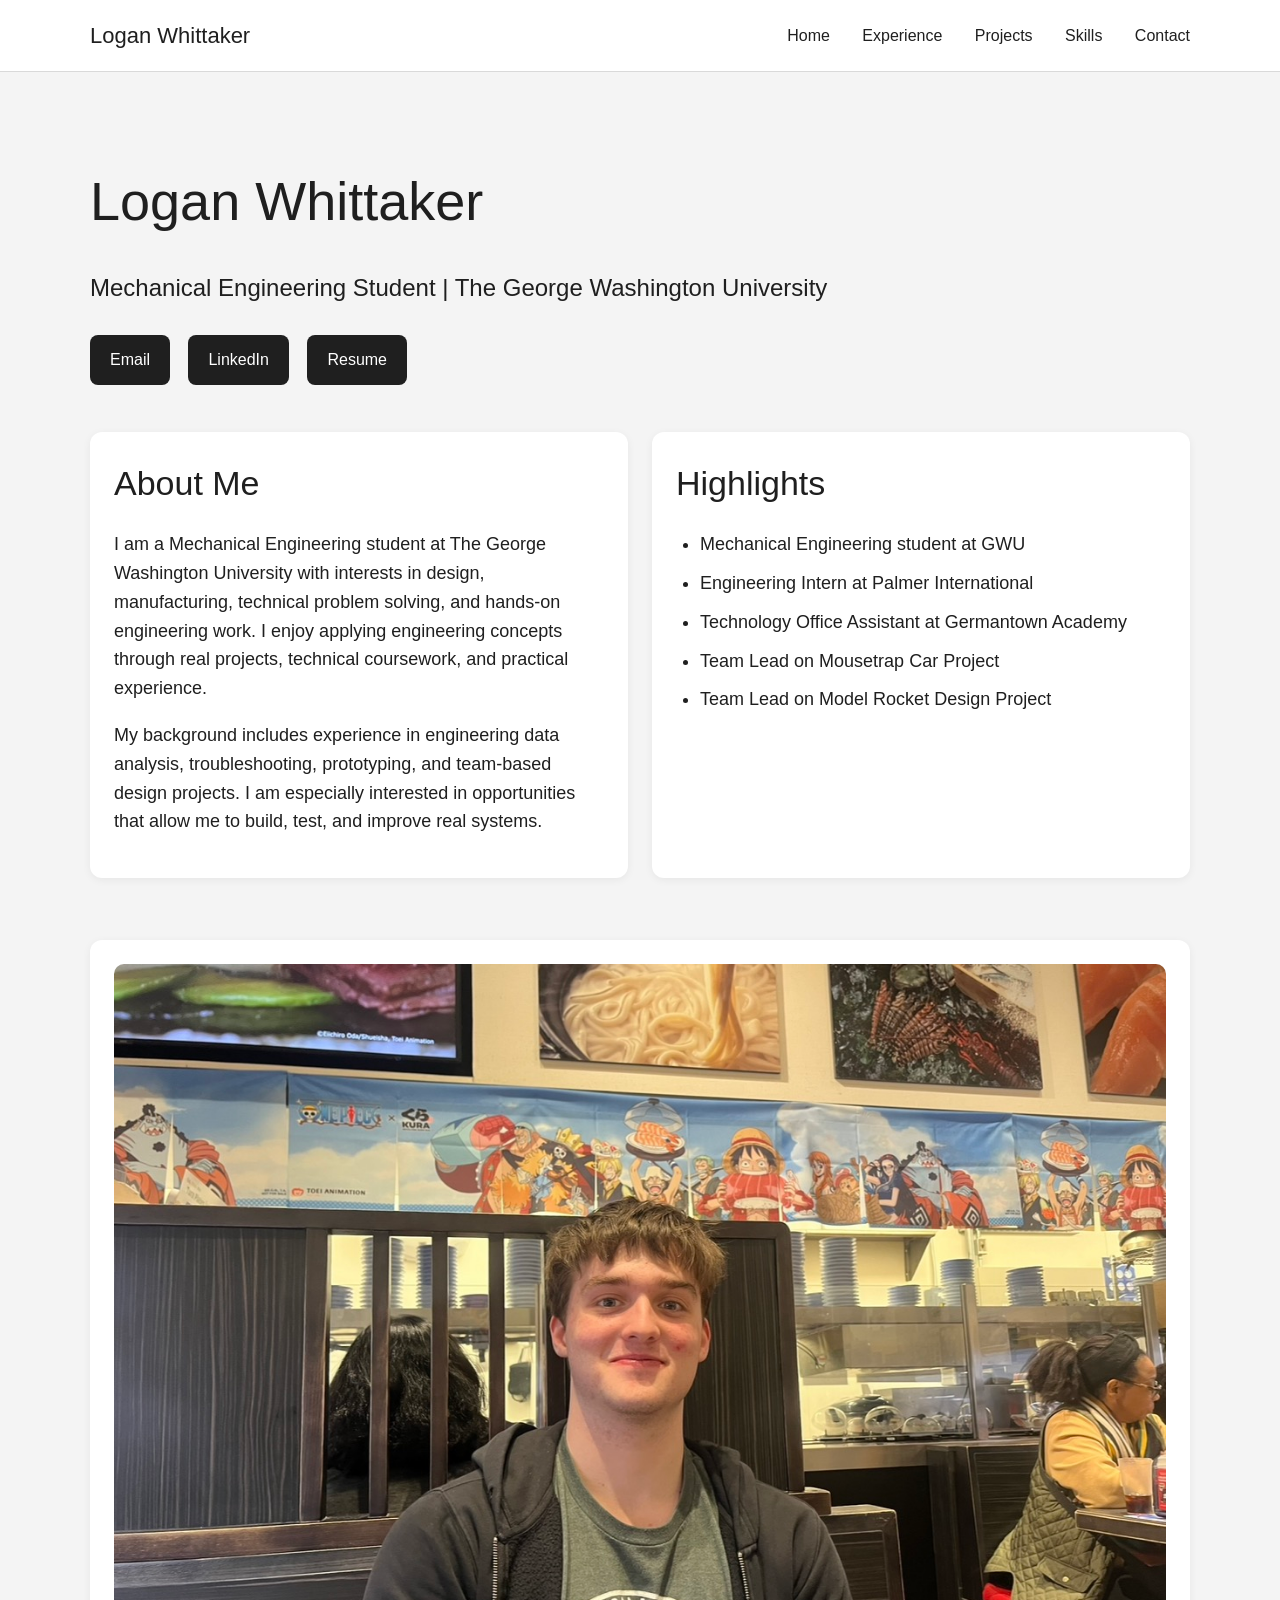
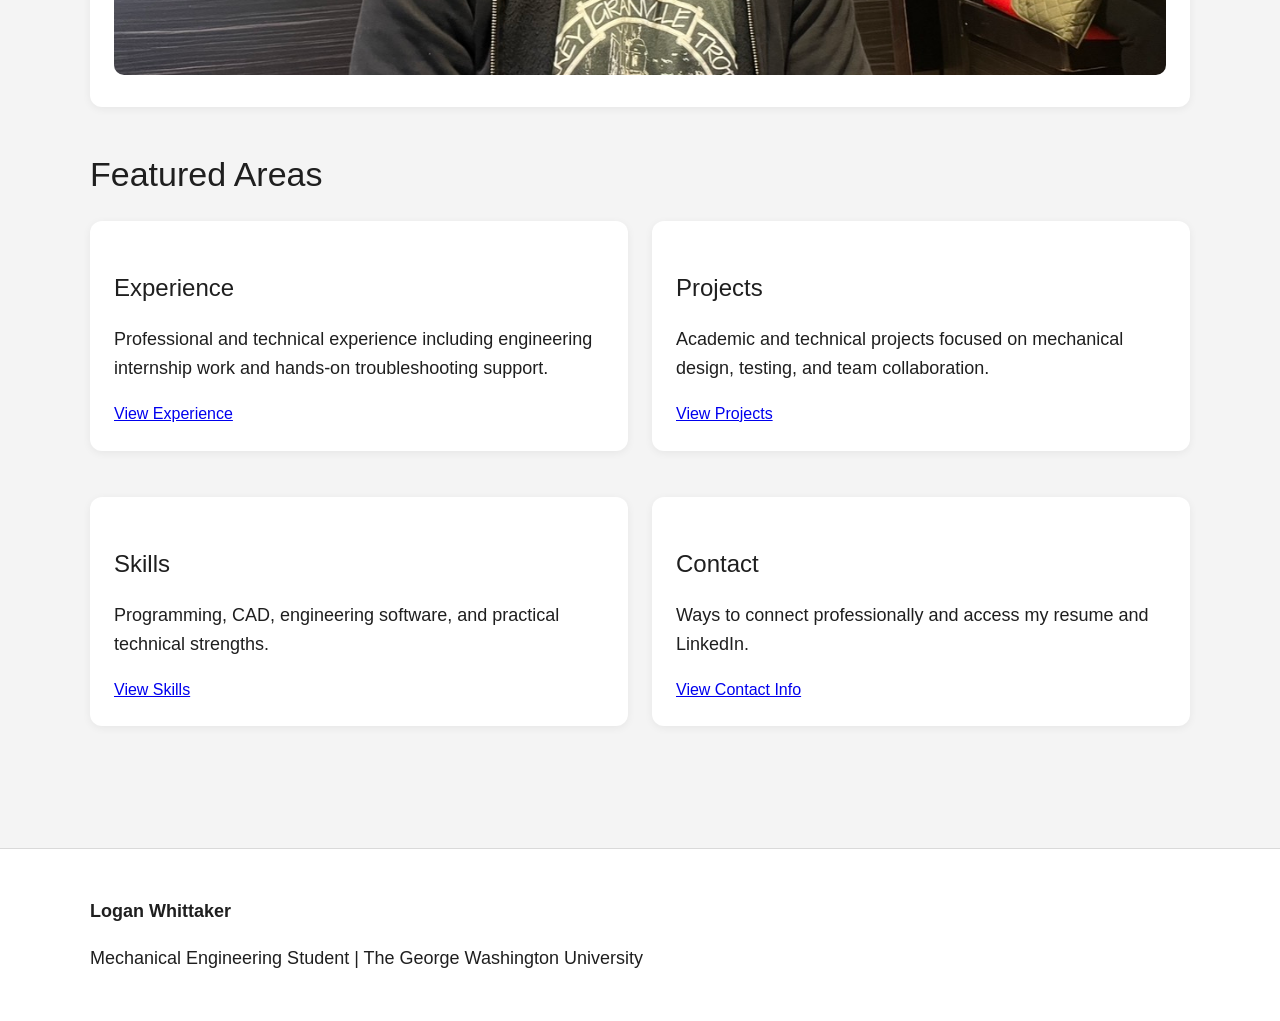
<file: index.html>
<!DOCTYPE html>
<html lang="en">
<head>
  <meta charset="UTF-8" />
  <title>Logan Whittaker | Home</title>
  <link rel="stylesheet" href="style.css" />
</head>
<body>

  <nav>
    <div class="nav-container">
      <div class="site-name">Logan Whittaker</div>
      <div class="nav-links">
        <a href="index.html">Home</a>
        <a href="experience.html">Experience</a>
        <a href="projects.html">Projects</a>
        <a href="skills.html">Skills</a>
        <a href="contact.html">Contact</a>
      </div>
    </div>
  </nav>

  <div class="container">
    <h1>Logan Whittaker</h1>
    <p class="hero-subtitle">Mechanical Engineering Student | The George Washington University</p>

    <div class="button-row">
      <a class="button" href="mailto:logan.whittaker@gwu.edu">Email</a>
      <a class="button" href="https://www.linkedin.com/in/logan-whittaker" target="_blank">LinkedIn</a>
      <a class="button" href="resume.pdf" target="_blank">Resume</a>
    </div>

    <div class="two-column">
      <div class="card">
        <h2>About Me</h2>
        <p>
          I am a Mechanical Engineering student at The George Washington University with interests in design,
          manufacturing, technical problem solving, and hands-on engineering work. I enjoy applying engineering
          concepts through real projects, technical coursework, and practical experience.
        </p>
        <p>
          My background includes experience in engineering data analysis, troubleshooting, prototyping, and team-based
          design projects. I am especially interested in opportunities that allow me to build, test, and improve
          real systems.
        </p>
      </div>

      <div class="card">
        <h2>Highlights</h2>
        <ul>
          <li>Mechanical Engineering student at GWU</li>
          <li>Engineering Intern at Palmer International</li>
          <li>Technology Office Assistant at Germantown Academy</li>
          <li>Team Lead on Mousetrap Car Project</li>
          <li>Team Lead on Model Rocket Design Project</li>
        </ul>
      </div>
    </div>

    <div class="section">
  <div class="card">
    <img src="home.jpg" alt="Logan Whittaker photo">
  </div>
</div>

    <div class="section">
      <h2>Featured Areas</h2>

      <div class="two-column">
        <div class="card">
          <h3>Experience</h3>
          <p>
            Professional and technical experience including engineering internship work and hands-on troubleshooting support.
          </p>
          <a href="experience.html">View Experience</a>
        </div>

        <div class="card">
          <h3>Projects</h3>
          <p>
            Academic and technical projects focused on mechanical design, testing, and team collaboration.
          </p>
          <a href="projects.html">View Projects</a>
        </div>

        <div class="card">
          <h3>Skills</h3>
          <p>
            Programming, CAD, engineering software, and practical technical strengths.
          </p>
          <a href="skills.html">View Skills</a>
        </div>

        <div class="card">
          <h3>Contact</h3>
          <p>
            Ways to connect professionally and access my resume and LinkedIn.
          </p>
          <a href="contact.html">View Contact Info</a>
        </div>
      </div>
    </div>
  </div>

  <div class="footer">
    <div class="container">
      <p><strong>Logan Whittaker</strong></p>
      <p>Mechanical Engineering Student | The George Washington University</p>
    </div>
  </div>

</body>
</html>
</file>
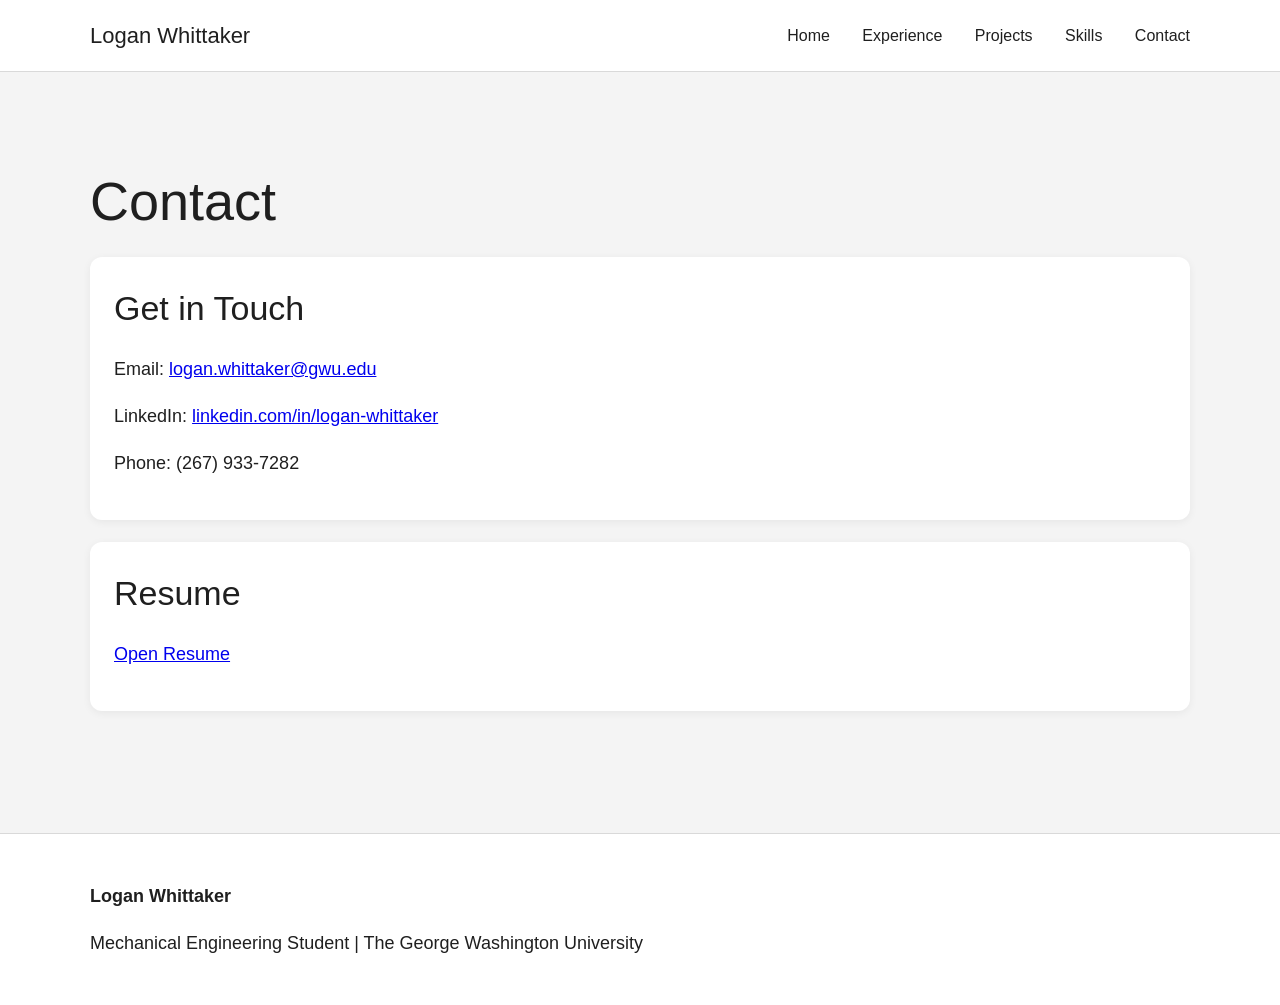
<file: contact.html>
<!DOCTYPE html>
<html lang="en">
<head>
  <meta charset="UTF-8" />
  <title>Logan Whittaker | Contact</title>
  <link rel="stylesheet" href="style.css" />
</head>
<body>

  <nav>
    <div class="nav-container">
      <div class="site-name">Logan Whittaker</div>
      <div class="nav-links">
        <a href="index.html">Home</a>
        <a href="experience.html">Experience</a>
        <a href="projects.html">Projects</a>
        <a href="skills.html">Skills</a>
        <a href="contact.html">Contact</a>
      </div>
    </div>
  </nav>

  <div class="container">
    <h1>Contact</h1>

    <div class="card">
      <h2>Get in Touch</h2>
      <p>Email: <a href="mailto:logan.whittaker@gwu.edu">logan.whittaker@gwu.edu</a></p>
      <p>LinkedIn: <a href="https://www.linkedin.com/in/logan-whittaker" target="_blank">linkedin.com/in/logan-whittaker</a></p>
      <p>Phone: (267) 933-7282</p>
    </div>

    <div class="card">
      <h2>Resume</h2>
      <p><a href="resume.pdf" target="_blank">Open Resume</a></p>
    </div>
  </div>

  <div class="footer">
    <div class="container">
      <p><strong>Logan Whittaker</strong></p>
      <p>Mechanical Engineering Student | The George Washington University</p>
    </div>
  </div>

</body>
</html>
</file>
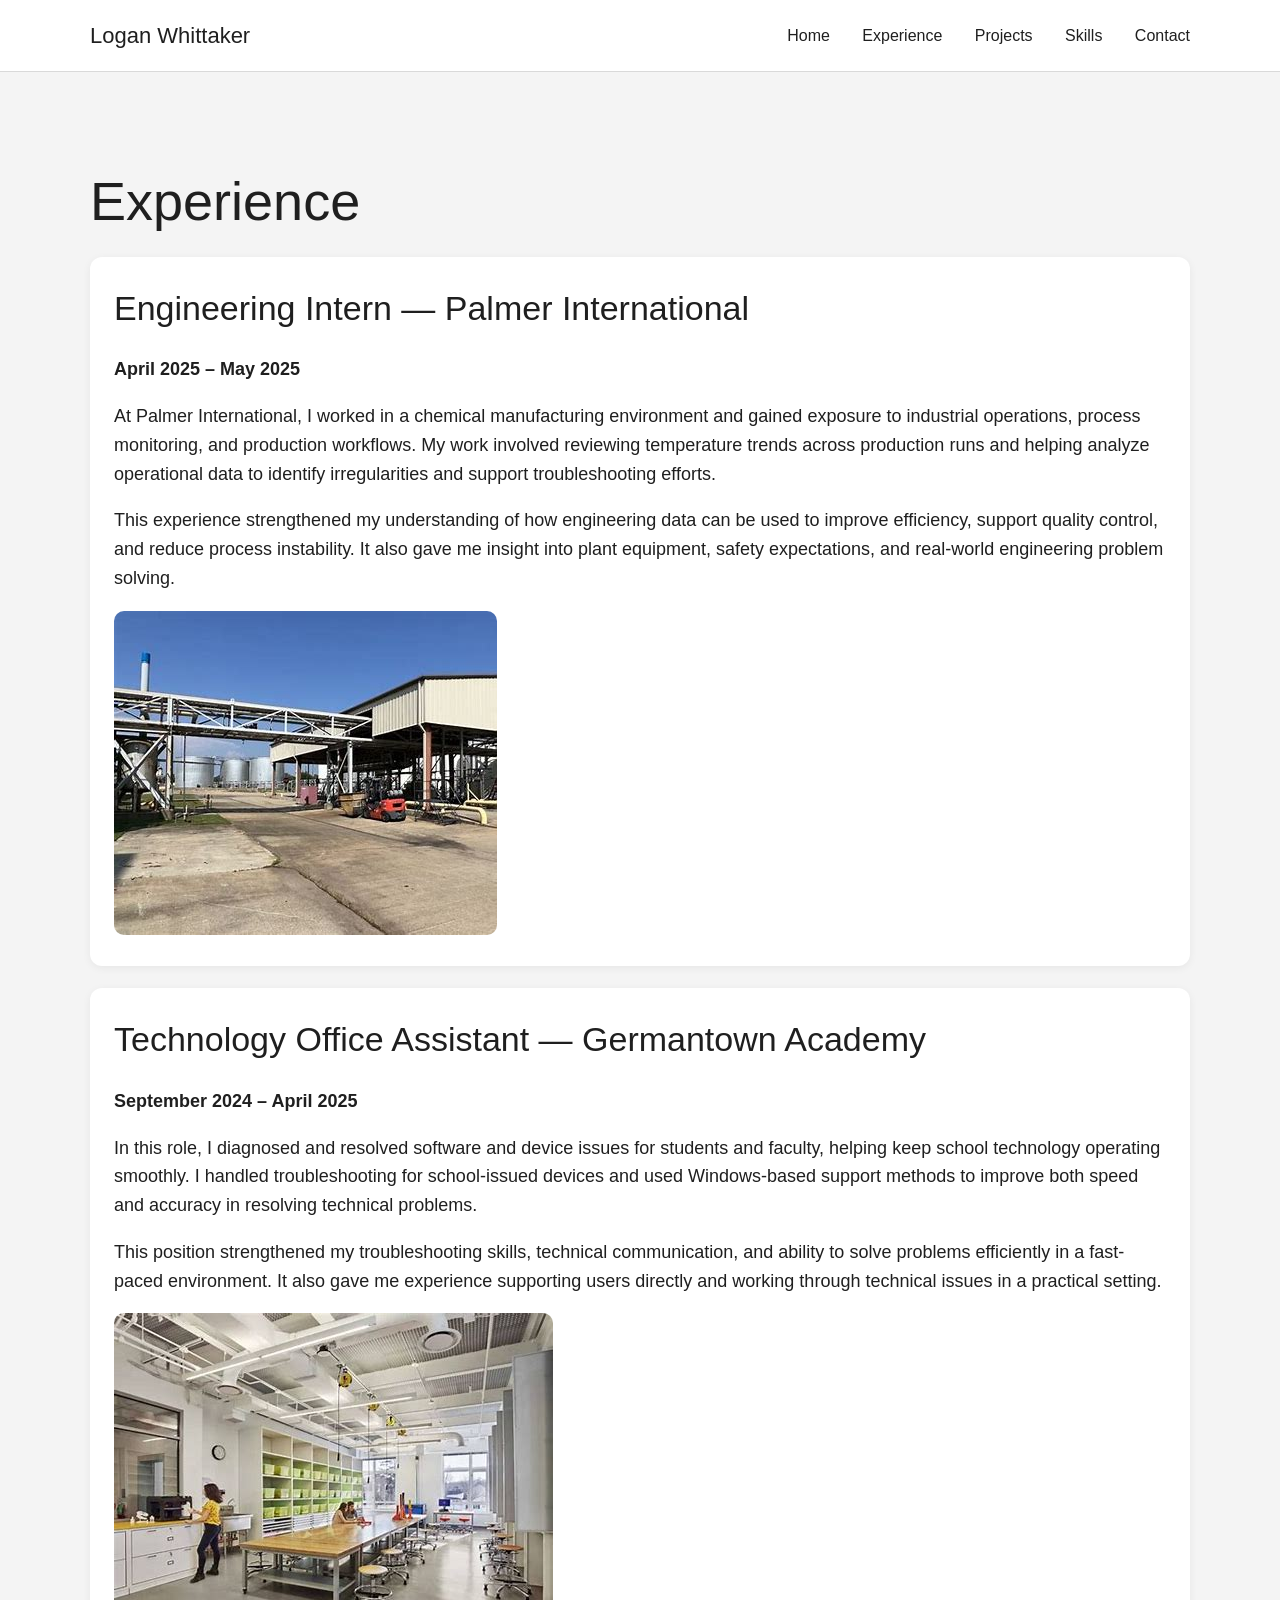
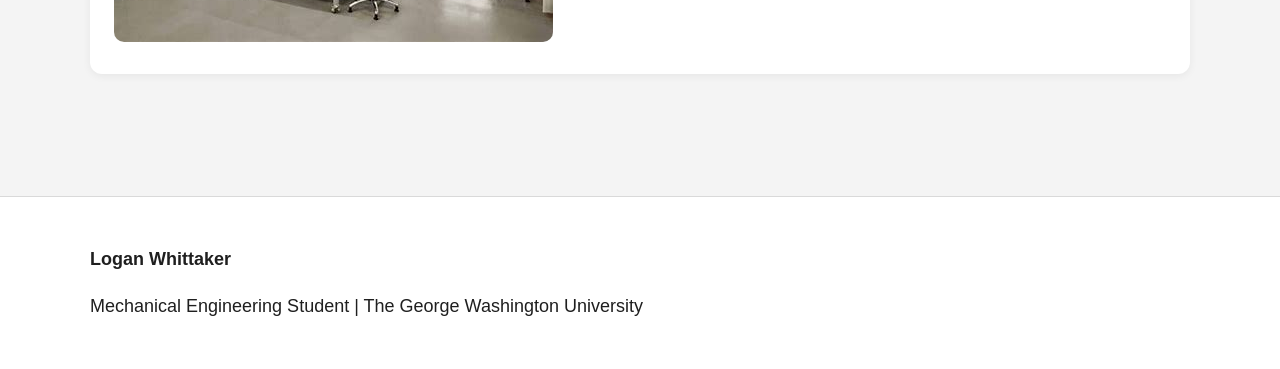
<file: experience.html>
<!DOCTYPE html>
<html lang="en">
<head>
  <meta charset="UTF-8" />
  <title>Logan Whittaker | Experience</title>
  <link rel="stylesheet" href="style.css" />
</head>
<body>

  <nav>
    <div class="nav-container">
      <div class="site-name">Logan Whittaker</div>
      <div class="nav-links">
        <a href="index.html">Home</a>
        <a href="experience.html">Experience</a>
        <a href="projects.html">Projects</a>
        <a href="skills.html">Skills</a>
        <a href="contact.html">Contact</a>
      </div>
    </div>
  </nav>

  <div class="container">
    <h1>Experience</h1>

    <div class="card">
      <h2>Engineering Intern — Palmer International</h2>
      <p><strong>April 2025 – May 2025</strong></p>
      <p>
        At Palmer International, I worked in a chemical manufacturing environment and gained exposure to
        industrial operations, process monitoring, and production workflows. My work involved reviewing
        temperature trends across production runs and helping analyze operational data to identify irregularities
        and support troubleshooting efforts.
      </p>
      <p>
        This experience strengthened my understanding of how engineering data can be used to improve efficiency,
        support quality control, and reduce process instability. It also gave me insight into plant equipment,
        safety expectations, and real-world engineering problem solving.
      </p>
      <img src="palmer.jpg" alt="Palmer International experience photo">
    </div>

    <div class="card">
      <h2>Technology Office Assistant — Germantown Academy</h2>
      <p><strong>September 2024 – April 2025</strong></p>
      <p>
        In this role, I diagnosed and resolved software and device issues for students and faculty, helping keep
        school technology operating smoothly. I handled troubleshooting for school-issued devices and used
        Windows-based support methods to improve both speed and accuracy in resolving technical problems.
      </p>
      <p>
        This position strengthened my troubleshooting skills, technical communication, and ability to solve
        problems efficiently in a fast-paced environment. It also gave me experience supporting users directly
        and working through technical issues in a practical setting.
      </p>
      <img src="techoffice.jpg" alt="Technology Office Assistant photo">
    </div>
  </div>

  <div class="footer">
    <div class="container">
      <p><strong>Logan Whittaker</strong></p>
      <p>Mechanical Engineering Student | The George Washington University</p>
    </div>
  </div>

</body>
</html>
</file>
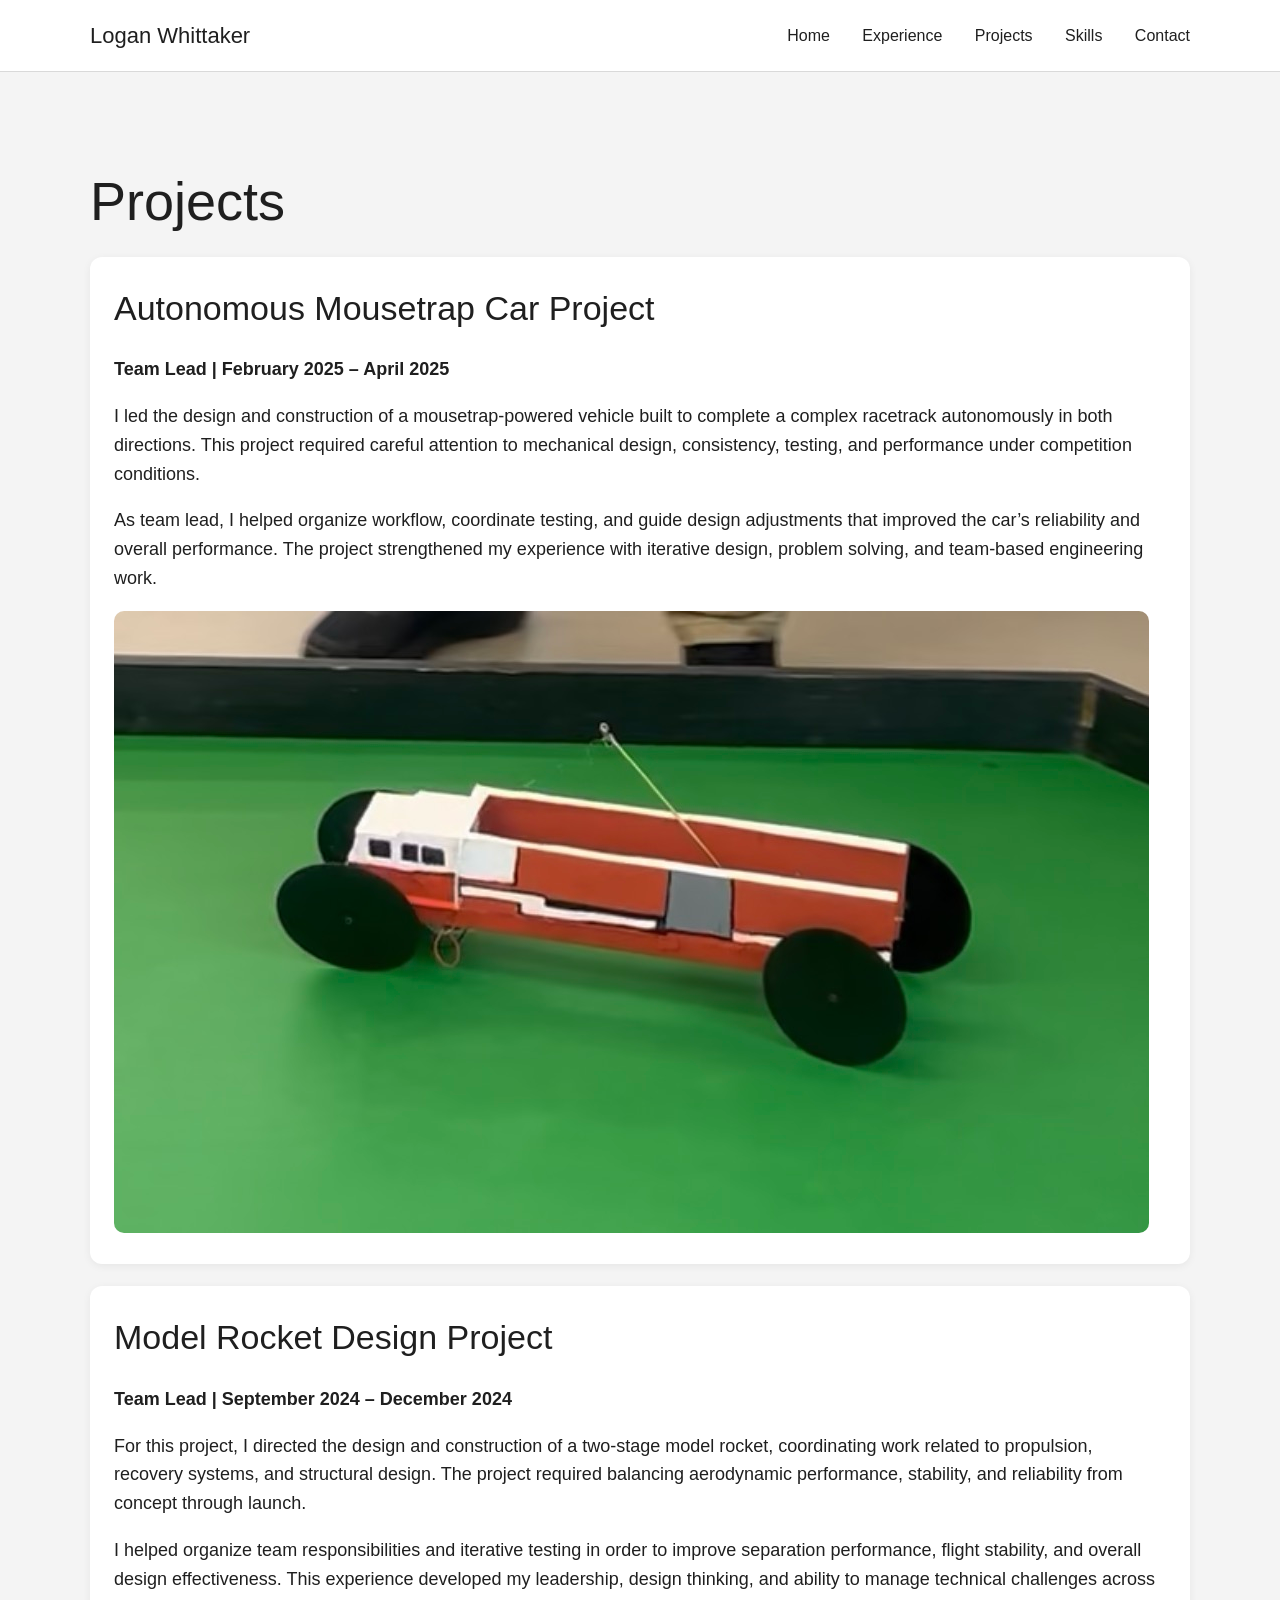
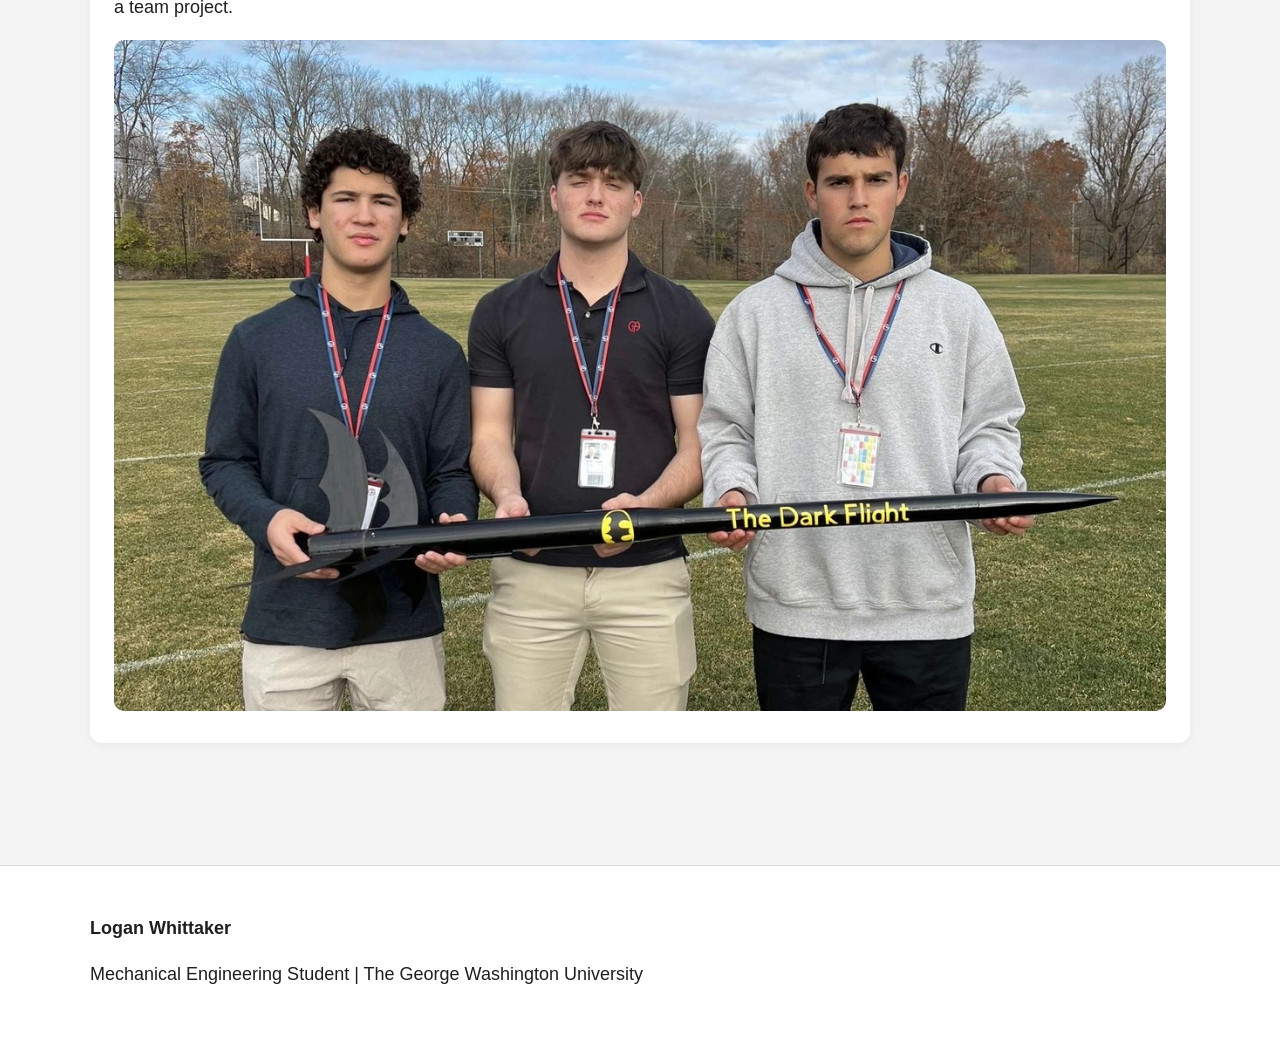
<file: projects.html>
<!DOCTYPE html>
<html lang="en">
<head>
  <meta charset="UTF-8" />
  <title>Logan Whittaker | Projects</title>
  <link rel="stylesheet" href="style.css" />
</head>
<body>

  <nav>
    <div class="nav-container">
      <div class="site-name">Logan Whittaker</div>
      <div class="nav-links">
        <a href="index.html">Home</a>
        <a href="experience.html">Experience</a>
        <a href="projects.html">Projects</a>
        <a href="skills.html">Skills</a>
        <a href="contact.html">Contact</a>
      </div>
    </div>
  </nav>

  <div class="container">
    <h1>Projects</h1>

    <div class="card">
      <h2>Autonomous Mousetrap Car Project</h2>
      <p><strong>Team Lead | February 2025 – April 2025</strong></p>
      <p>
        I led the design and construction of a mousetrap-powered vehicle built to complete a complex racetrack
        autonomously in both directions. This project required careful attention to mechanical design,
        consistency, testing, and performance under competition conditions.
      </p>
      <p>
        As team lead, I helped organize workflow, coordinate testing, and guide design adjustments that improved
        the car’s reliability and overall performance. The project strengthened my experience with iterative
        design, problem solving, and team-based engineering work.
      </p>
      <img src="mousetrap.jpg" alt="Autonomous Mousetrap Car Project photo">
    </div>

    <div class="card">
      <h2>Model Rocket Design Project</h2>
      <p><strong>Team Lead | September 2024 – December 2024</strong></p>
      <p>
        For this project, I directed the design and construction of a two-stage model rocket, coordinating work
        related to propulsion, recovery systems, and structural design. The project required balancing
        aerodynamic performance, stability, and reliability from concept through launch.
      </p>
      <p>
        I helped organize team responsibilities and iterative testing in order to improve separation performance,
        flight stability, and overall design effectiveness. This experience developed my leadership, design
        thinking, and ability to manage technical challenges across a team project.
      </p>
      <img src="rocket.jpg" alt="Model Rocket Design Project photo">
    </div>
  </div>

  <div class="footer">
    <div class="container">
      <p><strong>Logan Whittaker</strong></p>
      <p>Mechanical Engineering Student | The George Washington University</p>
    </div>
  </div>

</body>
</html>
</file>
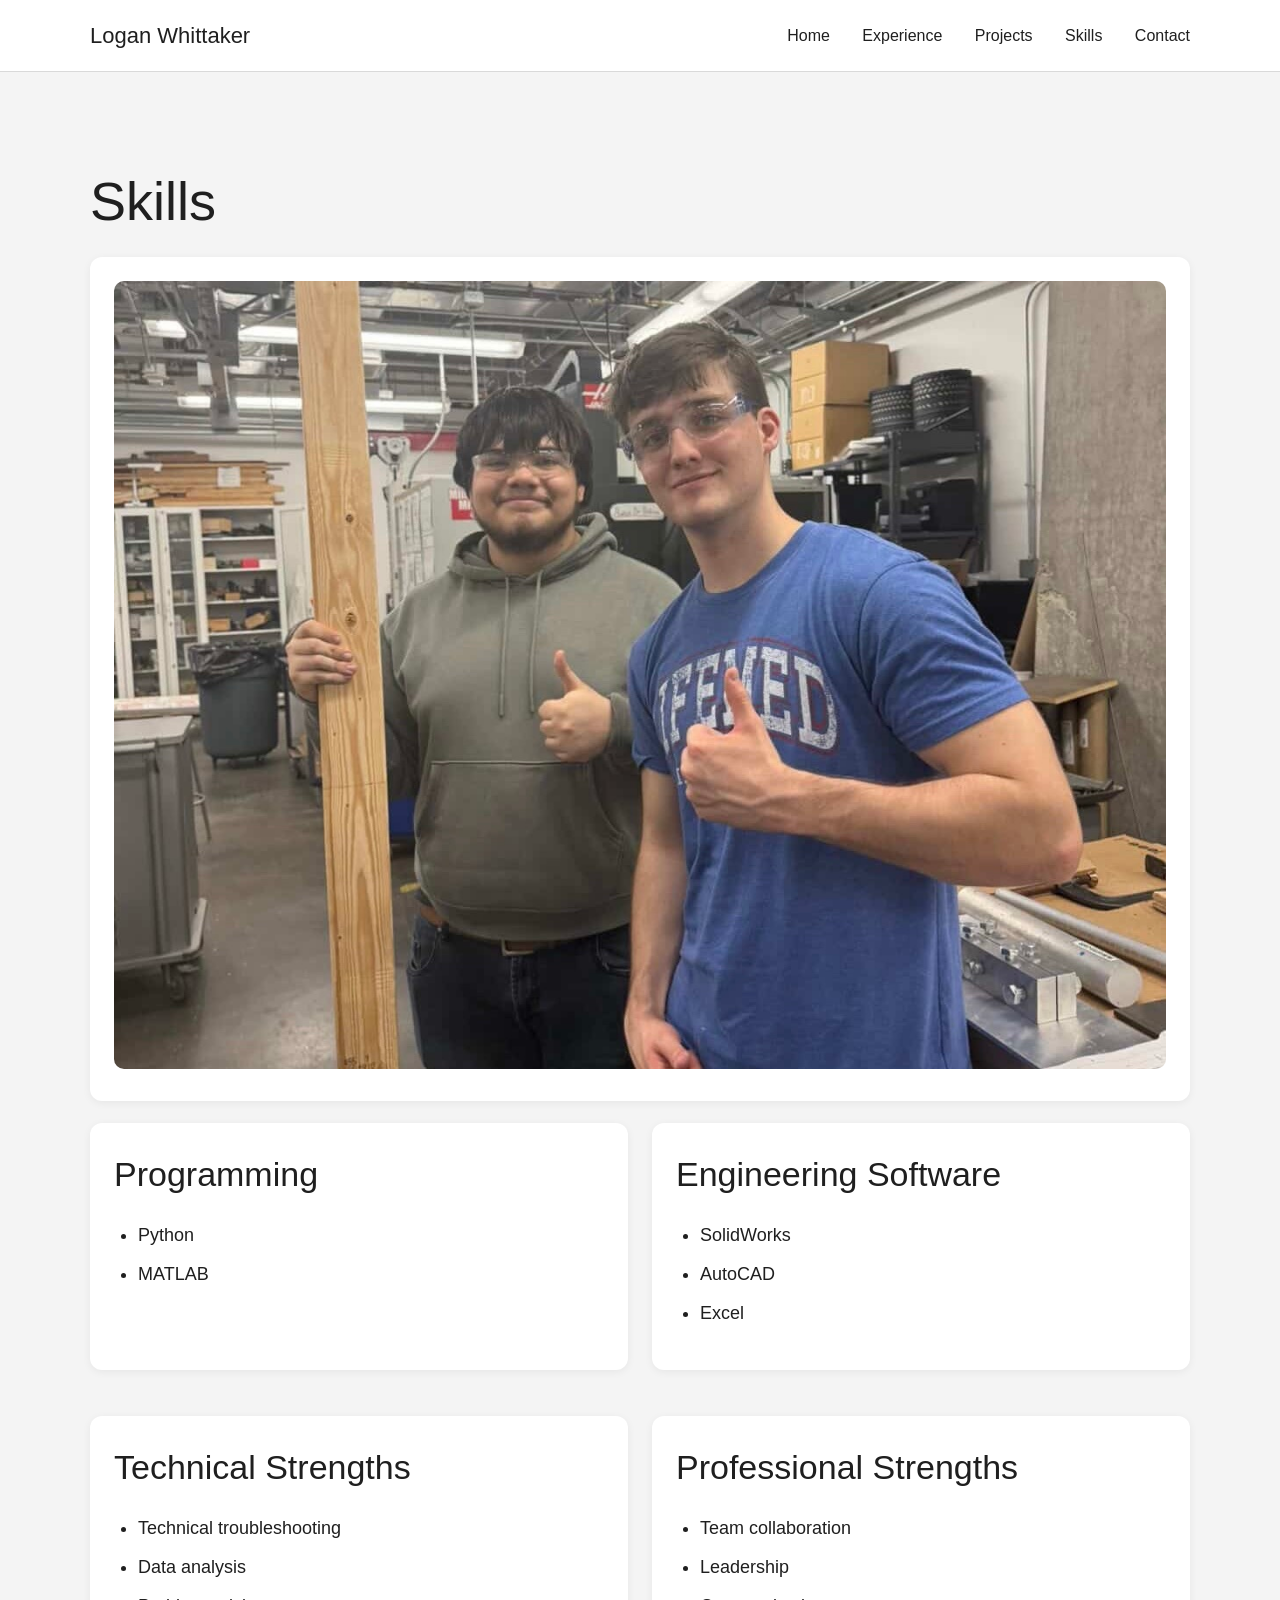
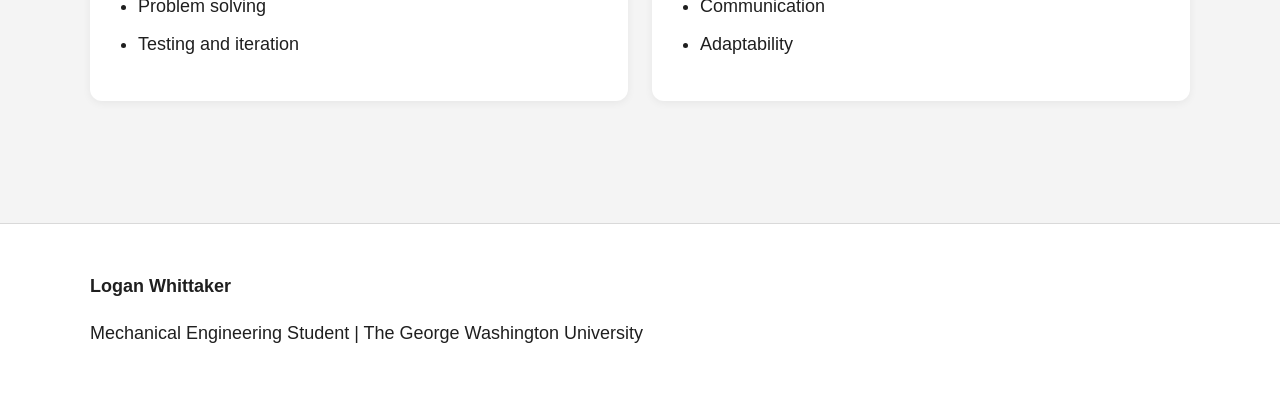
<file: skills.html>
<!DOCTYPE html>
<html lang="en">
<head>
  <meta charset="UTF-8" />
  <title>Logan Whittaker | Skills</title>
  <link rel="stylesheet" href="style.css" />
</head>
<body>

  <nav>
    <div class="nav-container">
      <div class="site-name">Logan Whittaker</div>
      <div class="nav-links">
        <a href="index.html">Home</a>
        <a href="experience.html">Experience</a>
        <a href="projects.html">Projects</a>
        <a href="skills.html">Skills</a>
        <a href="contact.html">Contact</a>
      </div>
    </div>
  </nav>

  <div class="container">
    <h1>Skills</h1>
    <div class="card">
  <img src="skills.jpg" alt="Skills-related photo">
</div>

    <div class="two-column">
      <div class="card">
        <h2>Programming</h2>
        <ul>
          <li>Python</li>
          <li>MATLAB</li>
        </ul>
      </div>

      <div class="card">
        <h2>Engineering Software</h2>
        <ul>
          <li>SolidWorks</li>
          <li>AutoCAD</li>
          <li>Excel</li>
        </ul>
      </div>

      <div class="card">
        <h2>Technical Strengths</h2>
        <ul>
          <li>Technical troubleshooting</li>
          <li>Data analysis</li>
          <li>Problem solving</li>
          <li>Testing and iteration</li>
        </ul>
      </div>

      <div class="card">
        <h2>Professional Strengths</h2>
        <ul>
          <li>Team collaboration</li>
          <li>Leadership</li>
          <li>Communication</li>
          <li>Adaptability</li>
        </ul>
      </div>
    </div>
  </div>

  <div class="footer">
    <div class="container">
      <p><strong>Logan Whittaker</strong></p>
      <p>Mechanical Engineering Student | The George Washington University</p>
    </div>
  </div>

</body>
</html>
</file>
<file: style.css>
body {
  margin: 0;
  font-family: Arial, Helvetica, sans-serif;
  background-color: #f4f4f4;
  color: #1f1f1f;
  line-height: 1.6;
}

nav {
  background-color: white;
  border-bottom: 1px solid #d9d9d9;
  padding: 18px 0;
}

.nav-container {
  width: 88%;
  max-width: 1100px;
  margin: 0 auto;
  display: flex;
  justify-content: space-between;
  align-items: center;
}

.site-name {
  font-size: 22px;
  font-weight: 500;
}

.nav-links a {
  margin-left: 28px;
  text-decoration: none;
  color: #1f1f1f;
  font-size: 16px;
}

.nav-links a:hover {
  color: #2f5bea;
}

.container {
  width: 88%;
  max-width: 1100px;
  margin: 0 auto;
  padding: 50px 0;
}

h1 {
  font-size: 54px;
  font-weight: 500;
  margin-bottom: 12px;
}

h2 {
  font-size: 34px;
  font-weight: 500;
  margin-top: 0;
  margin-bottom: 20px;
}

h3 {
  font-size: 24px;
  font-weight: 500;
  margin-bottom: 10px;
}

p {
  font-size: 18px;
  margin-bottom: 18px;
}

.hero-subtitle {
  font-size: 24px;
  margin-bottom: 28px;
}

.button-row {
  margin-top: 20px;
  margin-bottom: 35px;
}

.button {
  display: inline-block;
  margin-right: 14px;
  margin-bottom: 12px;
  padding: 12px 20px;
  background-color: #1f1f1f;
  color: white;
  text-decoration: none;
  border-radius: 8px;
  font-size: 16px;
}

.button:hover {
  background-color: #2f5bea;
}

.section {
  margin-top: 40px;
}

.card {
  background-color: white;
  padding: 24px;
  border-radius: 12px;
  margin-bottom: 22px;
  box-shadow: 0 2px 8px rgba(0, 0, 0, 0.06);
}

.two-column {
  display: grid;
  grid-template-columns: 1fr 1fr;
  gap: 24px;
}

ul {
  font-size: 18px;
  padding-left: 24px;
}

li {
  margin-bottom: 10px;
}

.footer {
  border-top: 1px solid #d9d9d9;
  background-color: white;
  margin-top: 50px;
}

.footer .container {
  padding: 30px 0;
}

img {
  max-width: 100%;
  border-radius: 10px;
}

.image-placeholder {
  background-color: #dddddd;
  height: 320px;
  border-radius: 10px;
  display: flex;
  align-items: center;
  justify-content: center;
  color: #666666;
  font-size: 18px;
}

@media (max-width: 800px) {
  .nav-container {
    flex-direction: column;
    align-items: flex-start;
  }

  .nav-links {
    margin-top: 14px;
  }

  .nav-links a {
    margin-left: 0;
    margin-right: 18px;
    display: inline-block;
    margin-top: 8px;
  }

  .two-column {
    grid-template-columns: 1fr;
  }

  h1 {
    font-size: 40px;
  }

  .hero-subtitle {
    font-size: 20px;
  }
}
</file>
